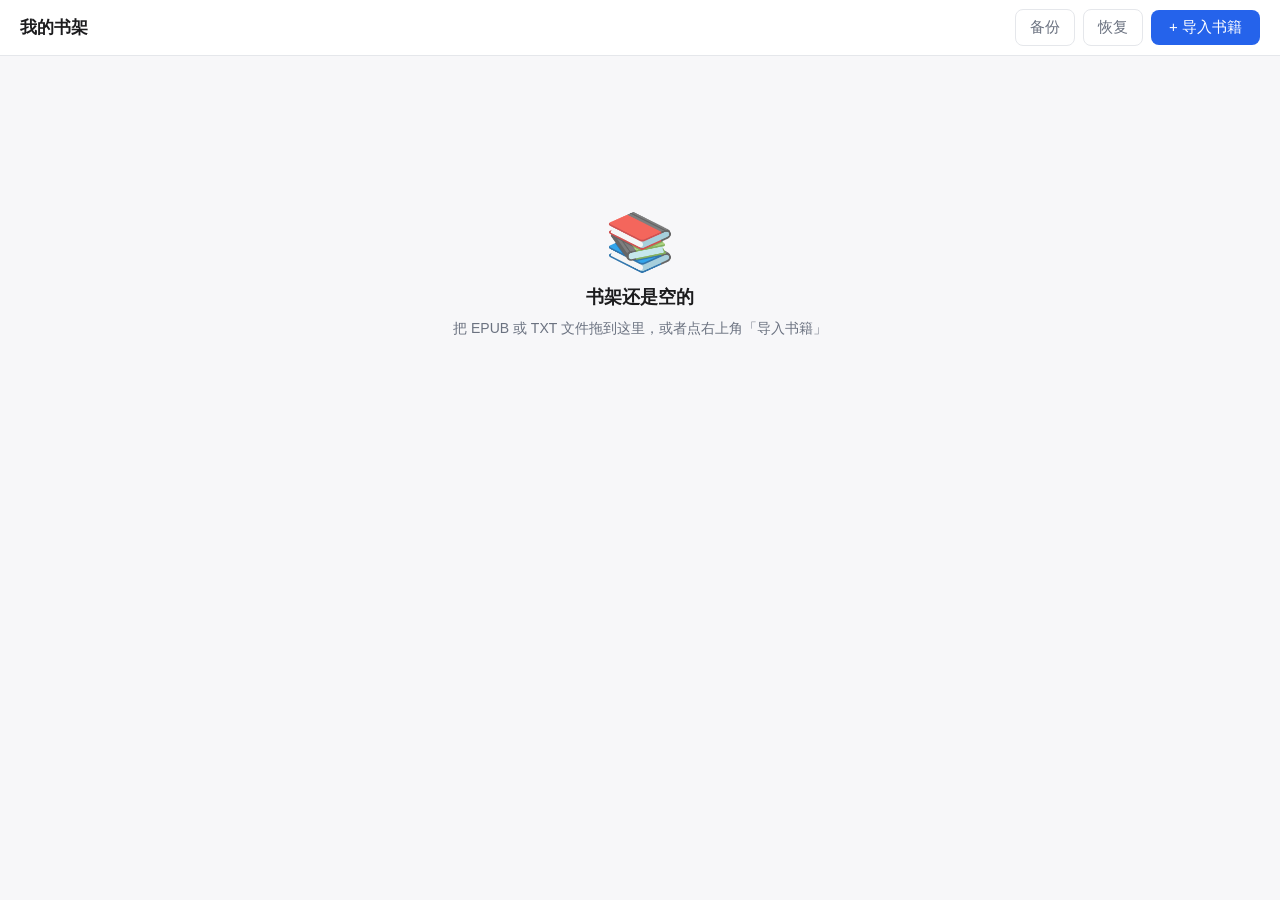
<file: reader/index.html>
<!DOCTYPE html>
<html lang="zh-CN">
<head>
<meta charset="UTF-8">
<meta name="viewport" content="width=device-width, initial-scale=1.0, viewport-fit=cover">
<title>书架 · 阅读器</title>
<link rel="stylesheet" href="styles.css">
</head>
<body>

<!-- ==================== 书架视图 ==================== -->
<section id="view-shelf" class="view">
  <header class="shelf-header">
    <h1>我的书架</h1>
    <div class="shelf-actions">
      <button id="btn-backup" class="btn-ghost" title="导出备份">备份</button>
      <button id="btn-restore" class="btn-ghost" title="从备份恢复">恢复</button>
      <button id="btn-import" class="btn-primary">+ 导入书籍</button>
      <input type="file" id="file-input" accept=".epub,.txt" multiple hidden>
      <input type="file" id="restore-input" accept=".json" hidden>
    </div>
  </header>

  <!-- 空状态 -->
  <div id="shelf-empty" class="empty-state" hidden>
    <div class="empty-icon">📚</div>
    <h2>书架还是空的</h2>
    <p>把 EPUB 或 TXT 文件拖到这里，或者点右上角「导入书籍」</p>
  </div>

  <!-- 书籍列表 -->
  <div id="shelf-grid" class="shelf-grid"></div>

  <!-- 全局拖拽遮罩 -->
  <div id="drop-overlay" class="drop-overlay" hidden>
    <div class="drop-inner">松手即可导入</div>
  </div>
</section>

<!-- ==================== 阅读器视图 ==================== -->
<section id="view-reader" class="view" hidden>
  <!-- 顶栏 -->
  <header id="reader-topbar" class="reader-bar reader-topbar">
    <button id="btn-back" class="btn-icon" title="返回书架">←</button>
    <div class="reader-title">
      <span id="reader-book-title">书名</span>
      <span id="reader-chapter" class="reader-chapter"></span>
    </div>
    <div class="reader-tools">
      <button id="btn-toc" class="btn-icon" title="目录">☰</button>
      <button id="btn-settings" class="btn-icon" title="阅读设置">Aa</button>
    </div>
  </header>

  <!-- 正文区 -->
  <div id="reader-stage" class="reader-stage">
    <!-- EPUB 渲染容器 -->
    <div id="epub-viewer" class="epub-viewer"></div>
    <!-- TXT 渲染容器 -->
    <div id="txt-viewer" class="txt-viewer" hidden></div>
    <!-- 加载提示 -->
    <div id="reader-loading" class="reader-loading" hidden>正在打开…</div>
  </div>

  <!-- 底栏 -->
  <footer id="reader-bottombar" class="reader-bar reader-bottombar">
    <span id="progress-percent" class="progress-label">0%</span>
    <input type="range" id="progress-slider" class="progress-slider" min="0" max="100" value="0" step="0.1">
    <span id="progress-pages" class="progress-pages">— / —</span>
  </footer>
</section>

<!-- ==================== 浮层：目录 ==================== -->
<aside id="panel-toc" class="side-panel side-panel-left" hidden>
  <header class="panel-header">
    <h3>目录</h3>
    <button class="btn-icon panel-close" data-close="panel-toc">✕</button>
  </header>
  <nav id="toc-list" class="toc-list"></nav>
</aside>

<!-- ==================== 浮层：标注侧栏 ==================== -->
<aside id="panel-notes" class="side-panel side-panel-right" hidden>
  <header class="panel-header">
    <h3>标注</h3>
    <button class="btn-icon panel-close" data-close="panel-notes">✕</button>
  </header>
  <div id="notes-list" class="notes-list"></div>
</aside>

<!-- ==================== 浮层：阅读设置 ==================== -->
<aside id="panel-settings" class="side-panel side-panel-right" hidden>
  <header class="panel-header">
    <h3>阅读设置</h3>
    <button class="btn-icon panel-close" data-close="panel-settings">✕</button>
  </header>
  <div class="settings-body">
    <div class="setting-row">
      <label>字号</label>
      <div class="setting-control">
        <input type="range" id="set-fontsize" min="12" max="32" step="1" value="18">
        <span id="val-fontsize" class="setting-val">18px</span>
      </div>
    </div>
    <div class="setting-row">
      <label>行距</label>
      <div class="setting-control">
        <input type="range" id="set-lineheight" min="1.2" max="2.6" step="0.1" value="1.8">
        <span id="val-lineheight" class="setting-val">1.8</span>
      </div>
    </div>
    <div class="setting-row">
      <label>主题</label>
      <div class="setting-control theme-group" id="group-theme">
        <button data-theme="light" class="theme-swatch theme-light" title="浅色"></button>
        <button data-theme="sepia" class="theme-swatch theme-sepia" title="护眼"></button>
        <button data-theme="dark" class="theme-swatch theme-dark" title="深色"></button>
      </div>
    </div>
    <div class="setting-row">
      <label>字体</label>
      <div class="setting-control">
        <select id="set-fontfamily">
          <option value="system">系统默认</option>
          <option value="serif">衬线（宋体）</option>
          <option value="sans">无衬线（黑体）</option>
          <option value="kai">楷体</option>
        </select>
      </div>
    </div>
    <div class="setting-row">
      <label>翻页方式</label>
      <div class="setting-control">
        <select id="set-flow">
          <option value="paginated">左右分页</option>
          <option value="scrolled">上下滚动</option>
        </select>
      </div>
    </div>
    <div class="setting-row">
      <label>点击左右翻页</label>
      <div class="setting-control">
        <input type="checkbox" id="set-tapflip" checked>
      </div>
    </div>
    <hr class="setting-divider">
    <button id="btn-open-notes" class="btn-ghost btn-block">查看本书标注</button>
    <button id="btn-del-book" class="btn-danger btn-block">删除这本书</button>
  </div>
</aside>

<!-- 侧栏遮罩（移动端） -->
<div id="panel-backdrop" class="panel-backdrop" hidden></div>

<!-- ==================== 浮层：选中操作条 ==================== -->
<div id="selection-bar" class="selection-bar" hidden>
  <button class="hl-btn" data-color="yellow" title="黄色高亮"></button>
  <button class="hl-btn" data-color="green" title="绿色高亮"></button>
  <button class="hl-btn" data-color="blue" title="蓝色高亮"></button>
  <button id="sel-note" class="sel-note" title="高亮并写笔记">📝</button>
  <button id="sel-cancel" class="sel-cancel" title="取消">✕</button>
</div>

<!-- ==================== 浮层：笔记编辑 ==================== -->
<div id="note-editor" class="note-editor" hidden>
  <div class="note-editor-quote" id="note-quote"></div>
  <textarea id="note-text" placeholder="写下你的想法…"></textarea>
  <div class="note-editor-actions">
    <button id="note-delete" class="btn-danger">删除标注</button>
    <span class="spacer"></span>
    <button id="note-cancel" class="btn-ghost">取消</button>
    <button id="note-save" class="btn-primary">保存</button>
  </div>
</div>

<!-- ==================== 全局提示 ==================== -->
<div id="toast" class="toast" hidden></div>

<script src="lib/jszip.min.js"></script>
<script src="lib/epub.min.js"></script>
<script src="lib/db.js"></script>
<script src="lib/parsers.js"></script>
<script src="lib/txt-reader.js"></script>
<script src="app.js"></script>
</body>
</html>
</file>
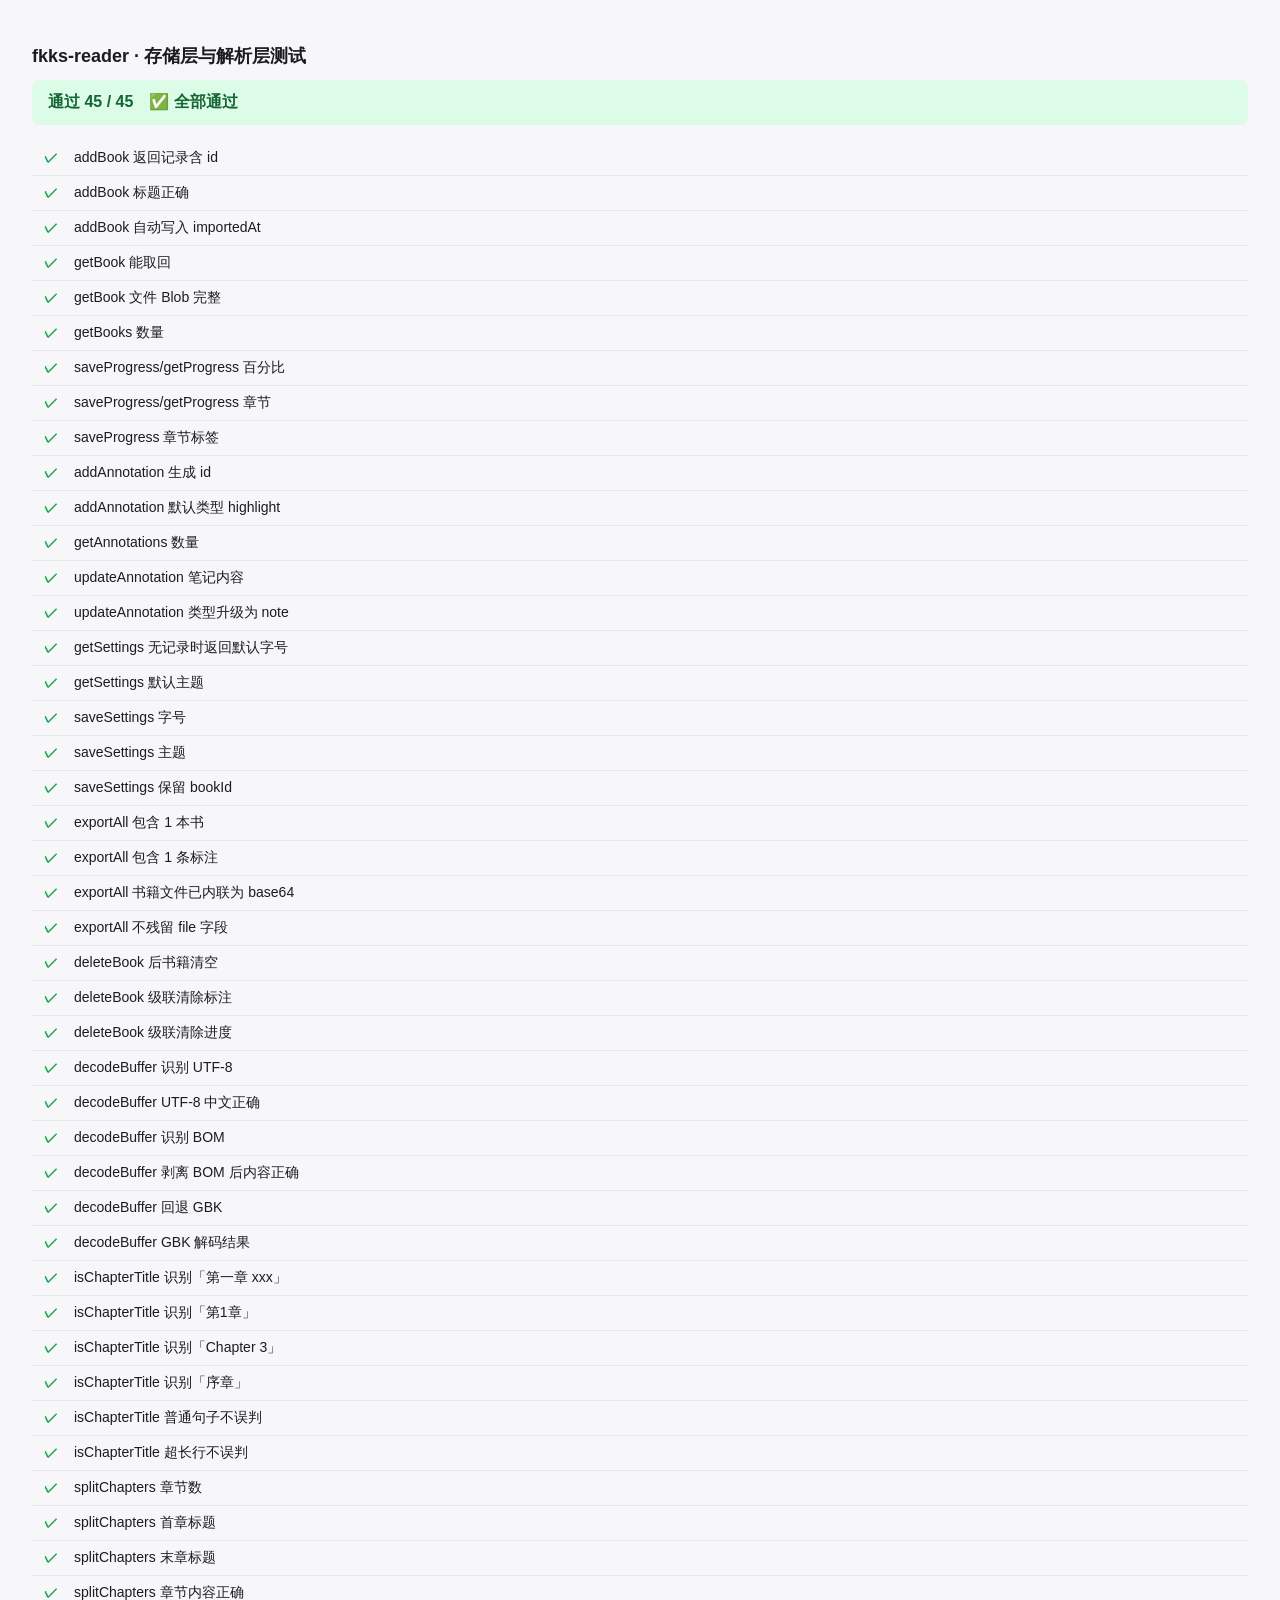
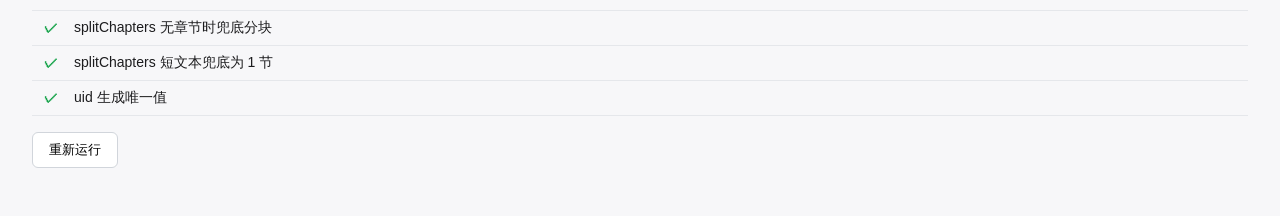
<file: reader/test/test.html>
<!DOCTYPE html>
<html lang="zh-CN">
<head>
<meta charset="UTF-8">
<title>fkks-reader 测试</title>
<style>
  body { font-family: -apple-system, "Segoe UI", "Microsoft YaHei", sans-serif; padding: 24px; background: #f7f7f9; color: #1c1c1e; }
  h1 { font-size: 18px; }
  #summary { padding: 12px 16px; border-radius: 8px; font-weight: 600; margin-bottom: 16px; }
  .pass { background: #dcfce7; color: #166534; }
  .fail { background: #fee2e2; color: #991b1b; }
  .case { padding: 8px 12px; border-bottom: 1px solid #e5e7eb; font-size: 14px; display: flex; gap: 10px; }
  .case .mark { width: 20px; flex: 0 0 auto; font-weight: 700; }
  .ok .mark { color: #16a34a; }
  .no .mark { color: #dc2626; }
  .case .name { flex: 1; }
  .case .err { color: #991b1b; font-size: 12px; white-space: pre-wrap; }
  button { padding: 8px 16px; border-radius: 6px; border: 1px solid #d1d5db; background: #fff; cursor: pointer; }
</style>
</head>
<body>
<h1>fkks-reader · 存储层与解析层测试</h1>
<div id="summary">运行中…</div>
<div id="results"></div>
<p><button id="rerun">重新运行</button></p>

<script src="../lib/db.js"></script>
<script src="../lib/parsers.js"></script>
<script>
(function () {
  var results = [];
  var el = document.getElementById('results');
  var summary = document.getElementById('summary');

  function assert(name, cond, detail) {
    results.push({ name: name, ok: !!cond, detail: cond ? '' : (detail || '断言失败') });
  }

  function eq(name, actual, expected) {
    var ok = actual === expected;
    results.push({
      name: name, ok: ok,
      detail: ok ? '' : '期望 ' + JSON.stringify(expected) + '，实际 ' + JSON.stringify(actual)
    });
  }

  function run() {
    results = [];
    el.innerHTML = '';

    var testBookId = null;
    var testAnnId = null;

    DB.clearAll()
      .then(function () { return DB.open(); })

      /* ---------- 存储层 ---------- */
      .then(function () {
        return DB.addBook({
          title: '测试书', author: '张三', format: 'txt',
          file: new Blob(['这是一本测试书的内容'], { type: 'text/plain' }),
          fileSize: 22, chapterCount: 3
        });
      })
      .then(function (rec) {
        testBookId = rec.id;
        assert('addBook 返回记录含 id', !!rec.id);
        eq('addBook 标题正确', rec.title, '测试书');
        assert('addBook 自动写入 importedAt', typeof rec.importedAt === 'number');
        return DB.getBook(rec.id);
      })
      .then(function (b) {
        eq('getBook 能取回', b.title, '测试书');
        assert('getBook 文件 Blob 完整', b.file instanceof Blob && b.file.size > 0);
      })
      .then(function () { return DB.getBooks(); })
      .then(function (list) {
        eq('getBooks 数量', list.length, 1);
      })

      /* 进度 */
      .then(function () {
        return DB.saveProgress(testBookId, { location: 'chapter:2', percentage: 33.3, chapterIndex: 2, chapterLabel: '第三章' });
      })
      .then(function () { return DB.getProgress(testBookId); })
      .then(function (p) {
        eq('saveProgress/getProgress 百分比', p.percentage, 33.3);
        eq('saveProgress/getProgress 章节', p.chapterIndex, 2);
        eq('saveProgress 章节标签', p.chapterLabel, '第三章');
      })

      /* 标注 */
      .then(function () {
        return DB.addAnnotation({
          bookId: testBookId, color: 'green', range: 'txt:2:5:测试文本',
          text: '测试文本', chapterIndex: 2, chapterLabel: '第三章'
        });
      })
      .then(function (a) {
        testAnnId = a.id;
        assert('addAnnotation 生成 id', !!a.id);
        eq('addAnnotation 默认类型 highlight', a.type, 'highlight');
        return DB.getAnnotations(testBookId);
      })
      .then(function (list) {
        eq('getAnnotations 数量', list.length, 1);
      })
      .then(function () { return DB.updateAnnotation(testAnnId, { note: '我的批注', type: 'note' }); })
      .then(function () { return DB.getAnnotations(testBookId); })
      .then(function (list) {
        eq('updateAnnotation 笔记内容', list[0].note, '我的批注');
        eq('updateAnnotation 类型升级为 note', list[0].type, 'note');
      })

      /* 设置 */
      .then(function () { return DB.getSettings(testBookId); })
      .then(function (s) {
        eq('getSettings 无记录时返回默认字号', s.fontSize, 18);
        eq('getSettings 默认主题', s.theme, 'light');
        return DB.saveSettings(testBookId, { fontSize: 24, theme: 'dark', lineHeight: 2.0, fontFamily: 'serif', flow: 'scrolled', tapFlip: false });
      })
      .then(function () { return DB.getSettings(testBookId); })
      .then(function (s) {
        eq('saveSettings 字号', s.fontSize, 24);
        eq('saveSettings 主题', s.theme, 'dark');
        eq('saveSettings 保留 bookId', s.bookId, testBookId);
      })

      /* 备份导出 */
      .then(function () { return DB.exportAll(); })
      .then(function (json) {
        var data = JSON.parse(json);
        eq('exportAll 包含 1 本书', data.books.length, 1);
        eq('exportAll 包含 1 条标注', data.annotations.length, 1);
        assert('exportAll 书籍文件已内联为 base64', !!data.books[0].fileB64 && data.books[0].fileB64.indexOf('data:') === 0);
        eq('exportAll 不残留 file 字段', data.books[0].file, null);
      })

      /* 级联删除 */
      .then(function () { return DB.deleteBook(testBookId); })
      .then(function () { return DB.getBooks(); })
      .then(function (list) { eq('deleteBook 后书籍清空', list.length, 0); })
      .then(function () { return DB.getAnnotations(testBookId); })
      .then(function (list) { eq('deleteBook 级联清除标注', list.length, 0); })
      .then(function () { return DB.getProgress(testBookId); })
      .then(function (p) { assert('deleteBook 级联清除进度', p == null); })

      /* ---------- 解析层：TXT 编码 ---------- */
      .then(function () {
        // UTF-8 中文
        var enc = new TextEncoder();
        var buf = enc.encode('第一章 开始\n\n这是正文内容。');
        var r = Parsers.decodeBuffer(buf);
        eq('decodeBuffer 识别 UTF-8', r.encoding, 'utf-8');
        assert('decodeBuffer UTF-8 中文正确', r.text.indexOf('第一章') === 0);
      })
      .then(function () {
        // UTF-8 BOM
        var enc = new TextEncoder();
        var body = enc.encode('你好世界');
        var buf = new Uint8Array([0xEF, 0xBB, 0xBF].concat(Array.from(body))).buffer;
        var r = Parsers.decodeBuffer(buf);
        assert('decodeBuffer 识别 BOM', r.encoding.indexOf('BOM') > -1);
        assert('decodeBuffer 剥离 BOM 后内容正确', r.text.indexOf('\uFEFF') === -1 && r.text === '你好世界');
      })
      .then(function () {
        // GBK「你好」= C4 E3 BA C3
        var buf = new Uint8Array([0xC4, 0xE3, 0xBA, 0xC3]).buffer;
        var r = Parsers.decodeBuffer(buf);
        assert('decodeBuffer 回退 GBK', r.encoding !== 'utf-8' && r.encoding !== 'utf-8 (fallback)');
        eq('decodeBuffer GBK 解码结果', r.text, '你好');
      })

      /* ---------- 解析层：分章 ---------- */
      .then(function () {
        eq('isChapterTitle 识别「第一章 xxx」', Parsers.isChapterTitle('第一章 风起'), true);
        eq('isChapterTitle 识别「第1章」', Parsers.isChapterTitle('第1章 启程'), true);
        eq('isChapterTitle 识别「Chapter 3」', Parsers.isChapterTitle('Chapter 3 The Road'), true);
        eq('isChapterTitle 识别「序章」', Parsers.isChapterTitle('序章'), true);
        eq('isChapterTitle 普通句子不误判', Parsers.isChapterTitle('他走进了那间屋子。'), false);
        eq('isChapterTitle 超长行不误判', Parsers.isChapterTitle('第一章 ' + '很长'.repeat(40)), false);
      })
      .then(function () {
        var text = '第一章 开端\n\n内容一\n\n第二章 发展\n\n内容二\n\n第三章 结尾\n\n内容三';
        var ch = Parsers.splitChapters(text);
        eq('splitChapters 章节数', ch.length, 3);
        eq('splitChapters 首章标题', ch[0].title, '第一章 开端');
        eq('splitChapters 末章标题', ch[2].title, '第三章 结尾');
        assert('splitChapters 章节内容正确', ch[1].content.indexOf('内容二') > -1);
      })
      .then(function () {
        // 无章节的纯文本 → 兜底分块
        var text = '啊'.repeat(7000);
        var ch = Parsers.splitChapters(text);
        assert('splitChapters 无章节时兜底分块', ch.length >= 2);
      })
      .then(function () {
        var ch = Parsers.splitChapters('只有一段文字，没有任何章节标记。');
        eq('splitChapters 短文本兜底为 1 节', ch.length, 1);
      })

      /* ---------- 工具 ---------- */
      .then(function () {
        eq('uid 生成唯一值', DB.uid() === DB.uid(), false);
      })

      .catch(function (err) {
        results.push({ name: '运行时异常', ok: false, detail: String(err && err.stack || err) });
      })

      .then(function () {
        var passed = results.filter(function (r) { return r.ok; }).length;
        var total = results.length;
        var failed = total - passed;

        summary.textContent = '通过 ' + passed + ' / ' + total + (failed ? '　失败 ' + failed : '　✅ 全部通过');
        summary.className = failed ? 'fail' : 'pass';

        results.forEach(function (r) {
          var d = document.createElement('div');
          d.className = 'case ' + (r.ok ? 'ok' : 'no');
          d.innerHTML = '<span class="mark">' + (r.ok ? '✓' : '✗') + '</span>' +
                        '<span class="name">' + r.name +
                        (r.detail ? '<div class="err">' + r.detail + '</div>' : '') + '</span>';
          el.appendChild(d);
        });

        window.__TEST_RESULT__ = { passed: passed, total: total, failed: failed, results: results };

        // 便于无头环境抓取：把结果写进 DOM 的 data 属性 + 可见文本
        var payload = JSON.stringify({ passed: passed, total: total, failed: failed, results: results });
        document.body.setAttribute('data-test-result', encodeURIComponent(payload));
        var pre = document.createElement('pre');
        pre.id = 'json-result';
        pre.style.display = 'none';
        pre.textContent = payload;
        document.body.appendChild(pre);
      });
  }

  document.getElementById('rerun').addEventListener('click', run);
  run();
})();
</script>
</body>
</html>
</file>
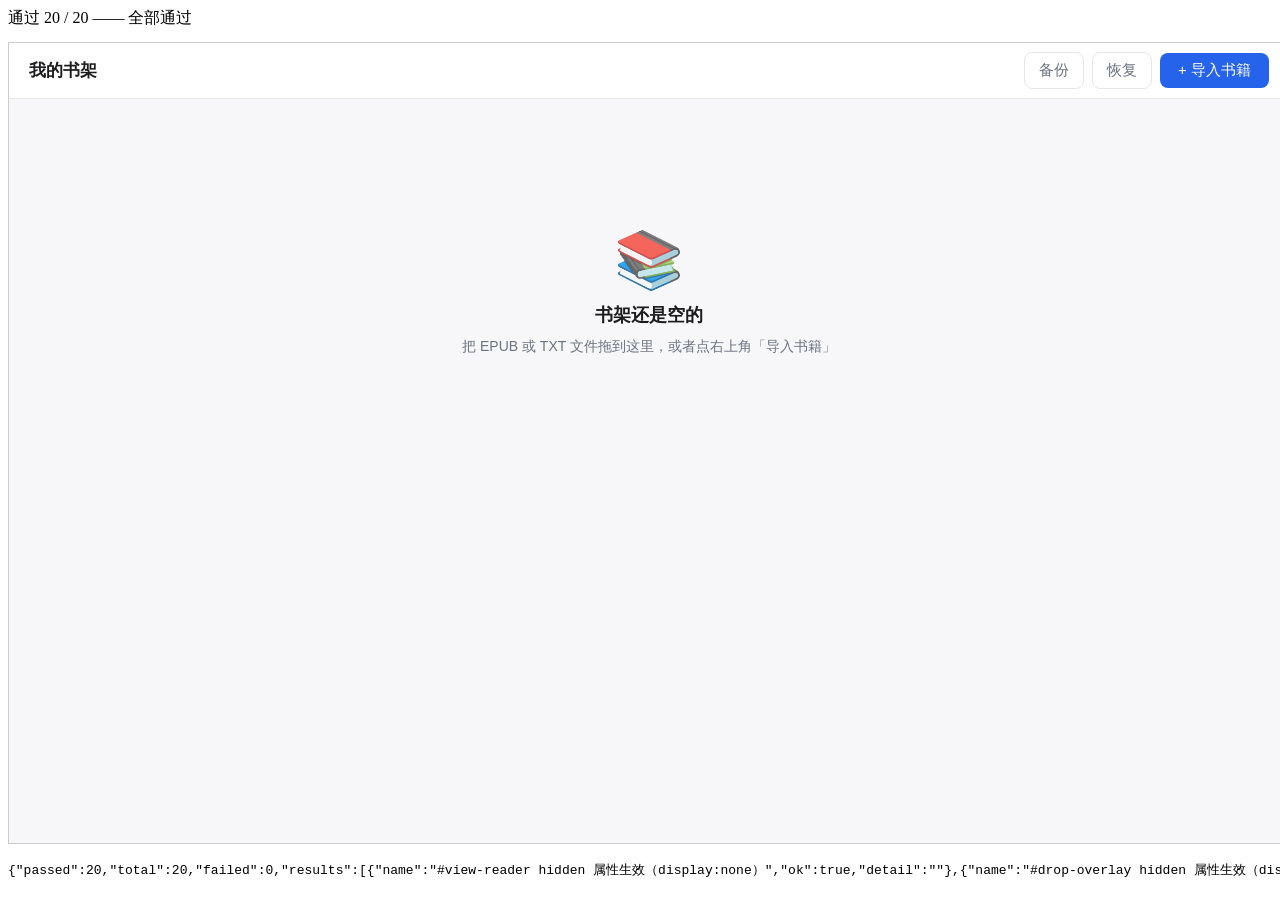
<file: reader/test/ui-smoke.html>
<!DOCTYPE html>
<html lang="zh-CN">
<head><meta charset="UTF-8"><title>UI 冒烟测试</title></head>
<body>
<div id="out">running</div>
<pre id="log"></pre>
<iframe id="app" src="../index.html" style="width:1280px;height:800px;border:1px solid #ccc"></iframe>
<script>
/**
 * ui-smoke.html —— 浏览器渲染冒烟测试
 *
 * 把 index.html 加载进 iframe（同源），检查：
 *   1. 所有初始带 hidden 属性的元素，computed display 必须是 none
 *      （防回归：CSS 的 display:flex 压过 hidden 属性导致浮层全部常驻）
 *   2. 关键脚本（DB / ePub / Parsers / TxtReader）已加载
 *
 * 结果写入 body[data-result]（URL 编码的 JSON），供无头环境抓取。
 */
(function () {
  var iframe = document.getElementById('app');

  iframe.addEventListener('load', function () {
    try {
      run();
    } catch (err) {
      document.getElementById('out').textContent = 'smoke error: ' + err.message;
      document.body.setAttribute('data-result', encodeURIComponent(JSON.stringify({
        passed: 0, total: 1, failed: 1,
        results: [{ name: '冒烟测试运行', ok: false, detail: String(err && err.stack || err) }]
      })));
    }
  });

  function run() {
    var doc = iframe.contentDocument;
    var win = iframe.contentWindow;
    var results = [];

    function check(name, cond, detail) {
      results.push({ name: name, ok: !!cond, detail: cond ? '' : (detail || '失败') });
    }

    /* 1. 初始隐藏的元素必须真的不可见 */
    var hiddenIds = [
      'view-reader', 'drop-overlay', 'txt-viewer', 'reader-loading',
      'panel-toc', 'panel-notes', 'panel-settings', 'panel-backdrop',
      'selection-bar', 'note-editor', 'file-input', 'restore-input', 'toast'
    ];
    hiddenIds.forEach(function (id) {
      var el = doc.getElementById(id);
      if (!el) {
        check('#' + id + ' 应隐藏', false, '元素不存在');
        return;
      }
      var hasAttr = el.hasAttribute('hidden');
      var disp = win.getComputedStyle(el).display;
      check('#' + id + ' hidden 属性生效（display:none）',
        hasAttr && disp === 'none',
        'hidden属性=' + hasAttr + '，computed.display=' + disp);
    });

    /* 2. 初始可见的元素必须真的可见 */
    ['view-shelf', 'shelf-grid'].forEach(function (id) {
      var el = doc.getElementById(id);
      var disp = el ? win.getComputedStyle(el).display : '(不存在)';
      check('#' + id + ' 正常可见', !!el && disp !== 'none', 'display=' + disp);
    });

    /* 3. 脚本加载检查 */
    check('DB（存储层）已加载', typeof win.DB === 'object' && win.DB !== null,
      'typeof DB = ' + typeof win.DB);
    check('ePub（epub.js）已加载', typeof win.ePub === 'function',
      'typeof ePub = ' + typeof win.ePub);
    check('Parsers（解析层）已加载', typeof win.Parsers === 'object' && win.Parsers !== null,
      'typeof Parsers = ' + typeof win.Parsers);
    check('TxtReader 已加载', typeof win.TxtReader === 'function',
      'typeof TxtReader = ' + typeof win.TxtReader);

    /* 4. 书架初始状态：空书架时应显示引导文案（由 JS 决定，只记录不断言） */
    var shelfEmpty = doc.getElementById('shelf-empty');
    results.push({
      name: '（信息）shelf-empty 当前状态', ok: true,
      detail: 'hidden=' + (shelfEmpty ? shelfEmpty.hasAttribute('hidden') : 'n/a')
    });

    /* 输出结果 */
    var passed = results.filter(function (r) { return r.ok; }).length;
    var failed = results.length - passed;
    document.getElementById('out').textContent =
      '通过 ' + passed + ' / ' + results.length + (failed ? ' —— 有失败项' : ' —— 全部通过');
    document.title = (failed ? 'FAIL ' : 'PASS ') + passed + '/' + results.length;

    var payload = JSON.stringify({
      passed: passed, total: results.length, failed: failed, results: results
    });
    document.body.setAttribute('data-result', encodeURIComponent(payload));
    var pre = document.createElement('pre');
    pre.id = 'json-result';
    pre.textContent = payload;
    document.body.appendChild(pre);
  }
})();
</script>
</body>
</html>
</file>
<file: reader/styles.css>
/* ============================================================
   fkks-reader 样式
   主题通过 html[data-theme] 切换，全部走 CSS 变量
   ============================================================ */

:root {
  --bg: #f7f7f9;
  --panel: #ffffff;
  --text: #1c1c1e;
  --text-muted: #6b7280;
  --border: #e5e7eb;
  --primary: #2563eb;
  --primary-hover: #1d4ed8;
  --danger: #dc2626;
  --shadow: 0 2px 12px rgba(0, 0, 0, .08);
  --radius: 10px;
  --header-h: 56px;
}

html[data-theme="light"] {
  --reader-bg: #ffffff;
  --reader-text: #1c1c1e;
}

html[data-theme="sepia"] {
  --bg: #efe6d4;
  --panel: #faf4e6;
  --text: #3d3226;
  --text-muted: #8a7a63;
  --border: #ddd0b8;
  --reader-bg: #f5ecd9;
  --reader-text: #3d3226;
}

html[data-theme="dark"] {
  --bg: #121214;
  --panel: #1e1e21;
  --text: #e8e8ea;
  --text-muted: #9a9aa2;
  --border: #2e2e33;
  --shadow: 0 2px 12px rgba(0, 0, 0, .5);
  --reader-bg: #1a1a1c;
  --reader-text: #c9c9cc;
}

* { box-sizing: border-box; }

/* 关键兜底：hidden 属性必须永远生效。
   否则任何在类里写的 display:flex/grid 都会压过 hidden，导致浮层全部常驻显示 */
[hidden] { display: none !important; }

html, body {
  margin: 0;
  padding: 0;
  height: 100%;
  overflow: hidden;
}

body {
  font-family: -apple-system, BlinkMacSystemFont, "Segoe UI", "PingFang SC", "Microsoft YaHei", sans-serif;
  background: var(--bg);
  color: var(--text);
  -webkit-font-smoothing: antialiased;
  font-size: 15px;
}

button, input, select, textarea {
  font-family: inherit;
  font-size: inherit;
  color: inherit;
}

.view {
  position: absolute;
  inset: 0;
  display: flex;
  flex-direction: column;
}

/* ============================================================
   通用按钮
   ============================================================ */

.btn-primary, .btn-ghost, .btn-danger, .btn-icon, .btn-block {
  cursor: pointer;
  border: none;
  border-radius: 8px;
  transition: background .15s, opacity .15s;
}

.btn-primary {
  background: var(--primary);
  color: #fff;
  padding: 8px 18px;
  font-weight: 500;
}
.btn-primary:hover { background: var(--primary-hover); }

.btn-ghost {
  background: transparent;
  color: var(--text-muted);
  padding: 8px 14px;
  border: 1px solid var(--border);
}
.btn-ghost:hover { background: var(--panel); color: var(--text); }

.btn-danger {
  background: transparent;
  color: var(--danger);
  padding: 8px 14px;
  border: 1px solid var(--danger);
}
.btn-danger:hover { background: var(--danger); color: #fff; }

.btn-icon {
  background: transparent;
  color: var(--text);
  width: 38px;
  height: 38px;
  display: inline-flex;
  align-items: center;
  justify-content: center;
  font-size: 18px;
  border-radius: 8px;
}
.btn-icon:hover { background: var(--border); }

.btn-block { display: block; width: 100%; margin-bottom: 10px; }

/* ============================================================
   书架
   ============================================================ */

.shelf-header {
  height: var(--header-h);
  flex: 0 0 auto;
  display: flex;
  align-items: center;
  justify-content: space-between;
  padding: 0 20px;
  background: var(--panel);
  border-bottom: 1px solid var(--border);
  position: relative;
  z-index: 5;
}

.shelf-header h1 {
  font-size: 17px;
  font-weight: 600;
  margin: 0;
}

.shelf-actions { display: flex; gap: 8px; align-items: center; }

.shelf-grid {
  flex: 1;
  overflow-y: auto;
  padding: 24px;
  display: grid;
  grid-template-columns: repeat(auto-fill, minmax(140px, 1fr));
  gap: 24px 18px;
  align-content: start;
}

.book-card { cursor: pointer; }

.book-cover {
  position: relative;
  aspect-ratio: 2 / 3;
  border-radius: 8px;
  overflow: hidden;
  box-shadow: var(--shadow);
  background: var(--border);
  transition: transform .16s;
}

.book-card:hover .book-cover { transform: translateY(-3px); }

.book-cover-img { width: 100%; height: 100%; object-fit: cover; display: block; }

.book-cover-ph {
  width: 100%; height: 100%;
  display: flex; align-items: center; justify-content: center;
  font-size: 40px; font-weight: 600; color: #fff;
  font-family: Georgia, serif;
}

.book-del {
  position: absolute;
  top: 6px; right: 6px;
  width: 26px; height: 26px;
  border-radius: 50%;
  border: none;
  background: rgba(0, 0, 0, .55);
  color: #fff;
  cursor: pointer;
  opacity: 0;
  transition: opacity .15s;
  font-size: 13px;
  line-height: 1;
}
.book-card:hover .book-del { opacity: 1; }
.book-del:hover { background: var(--danger); }

.book-meta { padding-top: 8px; }

.book-title {
  font-size: 13.5px;
  font-weight: 500;
  line-height: 1.35;
  overflow: hidden;
  display: -webkit-box;
  -webkit-line-clamp: 2;
  -webkit-box-orient: vertical;
  word-break: break-word;
}

.book-author {
  font-size: 12px;
  color: var(--text-muted);
  margin-top: 2px;
  overflow: hidden;
  white-space: nowrap;
  text-overflow: ellipsis;
}

.book-progress {
  display: flex;
  align-items: center;
  gap: 6px;
  margin-top: 6px;
}

.book-progress .bar {
  flex: 1;
  height: 3px;
  border-radius: 2px;
  background: var(--border);
  overflow: hidden;
}

.book-progress .bar i {
  display: block;
  height: 100%;
  background: var(--primary);
  transition: width .3s;
}

.book-progress .pct {
  font-size: 11px;
  color: var(--text-muted);
  white-space: nowrap;
}

/* 空状态 */
.empty-state {
  flex: 1;
  display: flex;
  flex-direction: column;
  align-items: center;
  justify-content: center;
  text-align: center;
  color: var(--text-muted);
  padding: 40px;
}

.empty-icon { font-size: 56px; margin-bottom: 10px; opacity: .8; }
.empty-state h2 { font-size: 18px; margin: 0 0 8px; color: var(--text); font-weight: 600; }
.empty-state p { margin: 0; font-size: 14px; line-height: 1.7; }

/* 拖拽遮罩 */
.drop-overlay {
  position: fixed;
  inset: 0;
  background: rgba(37, 99, 235, .12);
  backdrop-filter: blur(2px);
  z-index: 200;
  display: flex;
  align-items: center;
  justify-content: center;
  pointer-events: none;
}

.drop-inner {
  border: 2px dashed var(--primary);
  border-radius: 14px;
  padding: 40px 60px;
  font-size: 17px;
  color: var(--primary);
  background: var(--panel);
  font-weight: 500;
}

/* ============================================================
   阅读器
   ============================================================ */

.reader-bar {
  flex: 0 0 auto;
  display: flex;
  align-items: center;
  background: var(--panel);
  z-index: 5;
}

.reader-topbar {
  height: var(--header-h);
  border-bottom: 1px solid var(--border);
  padding: 0 8px;
  gap: 4px;
}

.reader-title {
  flex: 1;
  min-width: 0;
  display: flex;
  align-items: baseline;
  gap: 10px;
  padding: 0 6px;
}

#reader-book-title {
  font-size: 14px;
  font-weight: 600;
  overflow: hidden;
  white-space: nowrap;
  text-overflow: ellipsis;
}

.reader-chapter {
  font-size: 12px;
  color: var(--text-muted);
  overflow: hidden;
  white-space: nowrap;
  text-overflow: ellipsis;
  flex: 0 1 auto;
}

.reader-tools { display: flex; gap: 2px; }

.reader-bottombar {
  height: 42px;
  border-top: 1px solid var(--border);
  padding: 0 16px;
  gap: 12px;
}

.progress-label, .progress-pages {
  font-size: 12px;
  color: var(--text-muted);
  white-space: nowrap;
  min-width: 52px;
}
.progress-pages { text-align: right; }

.progress-slider {
  flex: 1;
  -webkit-appearance: none;
  appearance: none;
  height: 4px;
  border-radius: 2px;
  background: var(--border);
  outline: none;
  cursor: pointer;
}
.progress-slider::-webkit-slider-thumb {
  -webkit-appearance: none;
  width: 14px; height: 14px;
  border-radius: 50%;
  background: var(--primary);
  cursor: pointer;
}
.progress-slider::-moz-range-thumb {
  width: 14px; height: 14px;
  border: none;
  border-radius: 50%;
  background: var(--primary);
  cursor: pointer;
}

.reader-stage {
  flex: 1;
  position: relative;
  overflow: hidden;
  background: var(--reader-bg, var(--panel));
}

.epub-viewer { width: 100%; height: 100%; }

.txt-viewer {
  width: 100%;
  height: 100%;
  overflow-y: auto;
  padding: 32px 44px 80px;
  -webkit-overflow-scrolling: touch;
}

.txt-viewer p {
  margin: 0 0 1.1em;
  text-indent: 2em;
  word-break: break-word;
}

.txt-chapter-title {
  font-size: 1.35em;
  font-weight: 600;
  margin: 0 0 1.4em;
  text-align: center;
  text-indent: 0;
}

.txt-empty { text-align: center; color: var(--text-muted); text-indent: 0; }

.reader-loading {
  position: absolute;
  inset: 0;
  display: flex;
  align-items: center;
  justify-content: center;
  background: var(--reader-bg, var(--panel));
  color: var(--text-muted);
  font-size: 14px;
  z-index: 3;
}

/* 高亮 mark */
mark.fkks-hl {
  border-radius: 2px;
  padding: 0 1px;
  cursor: pointer;
  color: inherit;
}

/* ============================================================
   侧栏面板
   ============================================================ */

.side-panel {
  position: fixed;
  top: 0;
  bottom: 0;
  width: 320px;
  max-width: 86vw;
  background: var(--panel);
  z-index: 120;
  display: flex;
  flex-direction: column;
  box-shadow: var(--shadow);
}

.side-panel-left { left: 0; border-right: 1px solid var(--border); }
.side-panel-right { right: 0; border-left: 1px solid var(--border); }

.panel-header {
  flex: 0 0 auto;
  height: 52px;
  display: flex;
  align-items: center;
  justify-content: space-between;
  padding: 0 8px 0 16px;
  border-bottom: 1px solid var(--border);
}

.panel-header h3 { margin: 0; font-size: 15px; font-weight: 600; }

.panel-backdrop {
  position: fixed;
  inset: 0;
  background: rgba(0, 0, 0, .28);
  z-index: 110;
}

/* 目录 */

.toc-list {
  flex: 1;
  overflow-y: auto;
  padding: 8px 0 24px;
}

.toc-item {
  display: block;
  width: 100%;
  text-align: left;
  padding: 10px 16px;
  border: none;
  background: transparent;
  color: var(--text);
  font-size: 13.5px;
  line-height: 1.5;
  cursor: pointer;
  border-bottom: 1px solid transparent;
}
.toc-item:hover { background: var(--bg); }

/* 标注列表 */

.notes-list {
  flex: 1;
  overflow-y: auto;
  padding: 12px;
}

.notes-empty {
  padding: 40px 16px;
  text-align: center;
  color: var(--text-muted);
  font-size: 13px;
  line-height: 1.8;
}

.notes-group-title {
  font-size: 11.5px;
  color: var(--text-muted);
  text-transform: uppercase;
  letter-spacing: .04em;
  padding: 14px 4px 6px;
  font-weight: 600;
}

.note-item {
  border-radius: 8px;
  border-left: 3px solid var(--border);
  background: var(--bg);
  padding: 10px 12px;
  margin-bottom: 8px;
  cursor: pointer;
  transition: background .15s;
}
.note-item:hover { background: var(--border); }

.note-item.fkks-hl-yellow { border-left-color: #ffd666; }
.note-item.fkks-hl-green  { border-left-color: #7ddc8a; }
.note-item.fkks-hl-blue   { border-left-color: #7cb8f7; }

.note-quote {
  font-size: 13px;
  line-height: 1.6;
  overflow: hidden;
  display: -webkit-box;
  -webkit-line-clamp: 3;
  -webkit-box-orient: vertical;
}

.note-body {
  margin-top: 8px;
  padding-top: 8px;
  border-top: 1px dashed var(--border);
  font-size: 12.5px;
  color: var(--text-muted);
  line-height: 1.65;
  white-space: pre-wrap;
  word-break: break-word;
}

.note-foot {
  display: flex;
  align-items: center;
  justify-content: space-between;
  margin-top: 8px;
}

.note-time { font-size: 11px; color: var(--text-muted); }

.note-del {
  border: none;
  background: transparent;
  color: var(--text-muted);
  font-size: 11.5px;
  cursor: pointer;
  padding: 2px 6px;
  border-radius: 4px;
}
.note-del:hover { color: var(--danger); background: var(--panel); }

/* ============================================================
   阅读设置面板
   ============================================================ */

.settings-body {
  flex: 1;
  overflow-y: auto;
  padding: 20px 16px 32px;
}

.setting-row {
  display: flex;
  align-items: center;
  justify-content: space-between;
  gap: 14px;
  padding: 12px 0;
  border-bottom: 1px solid var(--border);
}

.setting-row label {
  font-size: 13.5px;
  color: var(--text);
  flex: 0 0 auto;
}

.setting-control {
  flex: 1;
  display: flex;
  align-items: center;
  justify-content: flex-end;
  gap: 10px;
  min-width: 0;
}

.setting-control input[type="range"] {
  flex: 1;
  min-width: 60px;
  accent-color: var(--primary);
}

.setting-val {
  font-size: 12px;
  color: var(--text-muted);
  min-width: 40px;
  text-align: right;
}

.setting-control select {
  padding: 6px 8px;
  border-radius: 6px;
  border: 1px solid var(--border);
  background: var(--panel);
  font-size: 13px;
  cursor: pointer;
  max-width: 140px;
}

.setting-control input[type="checkbox"] {
  width: 17px; height: 17px;
  accent-color: var(--primary);
  cursor: pointer;
}

.theme-group { gap: 8px; }

.theme-swatch {
  width: 30px;
  height: 30px;
  border-radius: 50%;
  border: 2px solid var(--border);
  cursor: pointer;
  padding: 0;
  transition: border-color .15s, transform .15s;
}
.theme-swatch:hover { transform: scale(1.08); }
.theme-swatch.active { border-color: var(--primary); }

.theme-light { background: #ffffff; }
.theme-sepia { background: #f5ecd9; }
.theme-dark  { background: #1a1a1c; }

.setting-divider {
  border: none;
  border-top: 1px solid var(--border);
  margin: 24px 0 18px;
}

/* ============================================================
   选中操作条
   ============================================================ */

.selection-bar {
  position: fixed;
  z-index: 150;
  display: flex;
  align-items: center;
  gap: 4px;
  padding: 6px 8px;
  background: var(--panel);
  border: 1px solid var(--border);
  border-radius: 10px;
  box-shadow: var(--shadow);
}

.hl-btn {
  width: 26px;
  height: 26px;
  border-radius: 50%;
  border: 2px solid transparent;
  cursor: pointer;
  padding: 0;
  transition: transform .12s;
}
.hl-btn:hover { transform: scale(1.12); }

.hl-btn[data-color="yellow"] { background: #ffd666; }
.hl-btn[data-color="green"]  { background: #7ddc8a; }
.hl-btn[data-color="blue"]   { background: #7cb8f7; }

.sel-note, .sel-cancel {
  width: 30px;
  height: 30px;
  border: none;
  background: transparent;
  cursor: pointer;
  border-radius: 6px;
  font-size: 14px;
  display: inline-flex;
  align-items: center;
  justify-content: center;
}
.sel-note:hover, .sel-cancel:hover { background: var(--border); }

/* ============================================================
   笔记编辑浮层
   ============================================================ */

.note-editor {
  position: fixed;
  left: 50%;
  bottom: 24px;
  transform: translateX(-50%);
  width: min(560px, calc(100vw - 32px));
  background: var(--panel);
  border: 1px solid var(--border);
  border-radius: 12px;
  box-shadow: var(--shadow);
  padding: 14px;
  z-index: 160;
  display: flex;
  flex-direction: column;
  gap: 10px;
}

.note-editor-quote {
  font-size: 12.5px;
  color: var(--text-muted);
  border-left: 3px solid #ffd666;
  padding-left: 10px;
  max-height: 76px;
  overflow-y: auto;
  line-height: 1.6;
}

#note-text {
  width: 100%;
  min-height: 92px;
  resize: vertical;
  padding: 10px;
  border: 1px solid var(--border);
  border-radius: 8px;
  background: var(--bg);
  color: var(--text);
  font-size: 13.5px;
  line-height: 1.65;
  outline: none;
}
#note-text:focus { border-color: var(--primary); }

.note-editor-actions {
  display: flex;
  align-items: center;
  gap: 8px;
}

.note-editor-actions .spacer { flex: 1; }

/* ============================================================
   Toast
   ============================================================ */

.toast {
  position: fixed;
  left: 50%;
  bottom: 40px;
  transform: translate(-50%, 12px);
  background: rgba(28, 28, 30, .92);
  color: #fff;
  padding: 9px 18px;
  border-radius: 20px;
  font-size: 13px;
  z-index: 300;
  opacity: 0;
  transition: opacity .2s, transform .2s;
  pointer-events: none;
  white-space: nowrap;
}
.toast.show { opacity: 1; transform: translate(-50%, 0); }

/* ============================================================
   移动端适配
   ============================================================ */

@media (max-width: 640px) {
  .shelf-grid {
    padding: 16px 12px;
    grid-template-columns: repeat(auto-fill, minmax(104px, 1fr));
    gap: 18px 12px;
  }

  .shelf-header { padding: 0 12px; }
  .shelf-header h1 { font-size: 15px; }
  .btn-ghost { padding: 7px 10px; font-size: 13px; }
  .btn-primary { padding: 7px 12px; font-size: 13px; }

  .txt-viewer { padding: 22px 18px 90px; }

  .reader-bottombar { padding: 0 10px; gap: 8px; }
  .progress-pages { display: none; }

  .side-panel { width: 88vw; }

  .note-editor { bottom: 12px; }

  /* 移动端选中操作条加大点击区 */
  .hl-btn { width: 32px; height: 32px; }
  .sel-note, .sel-cancel { width: 36px; height: 36px; }
}
</file>
